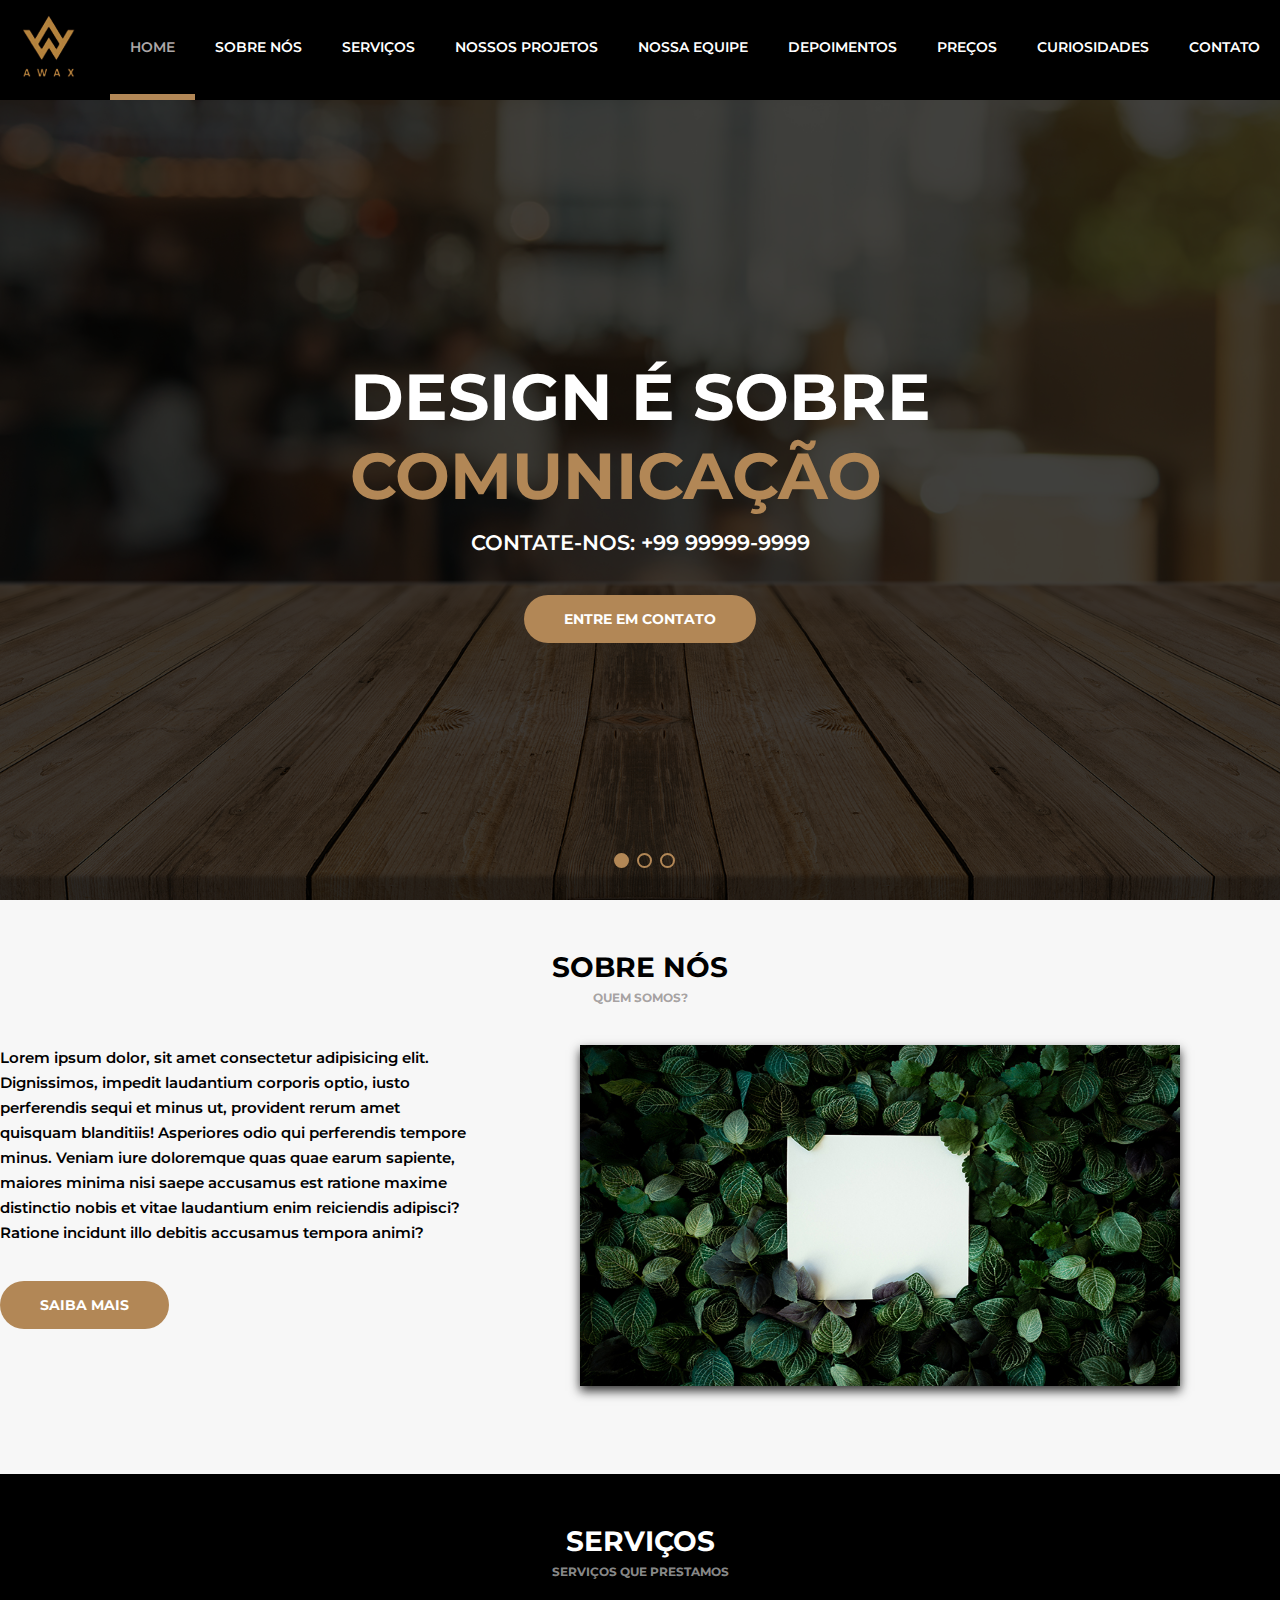
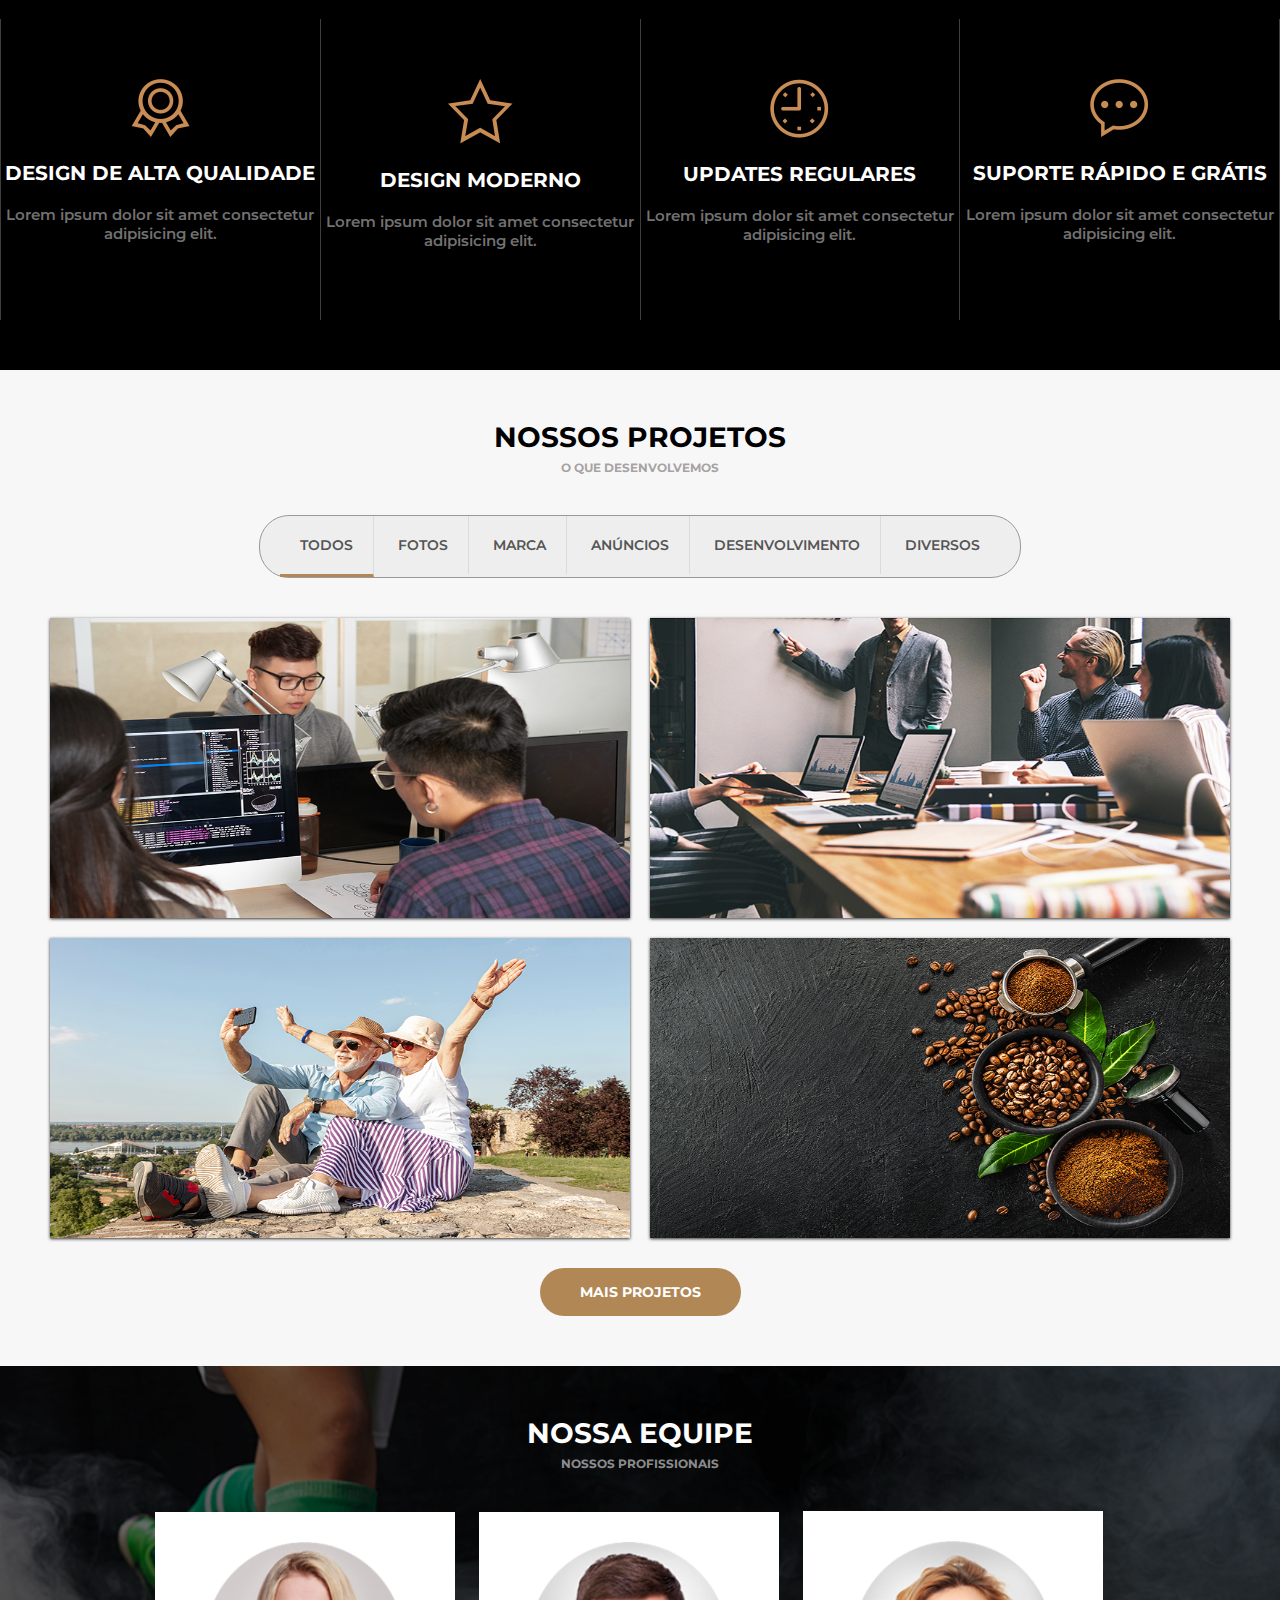
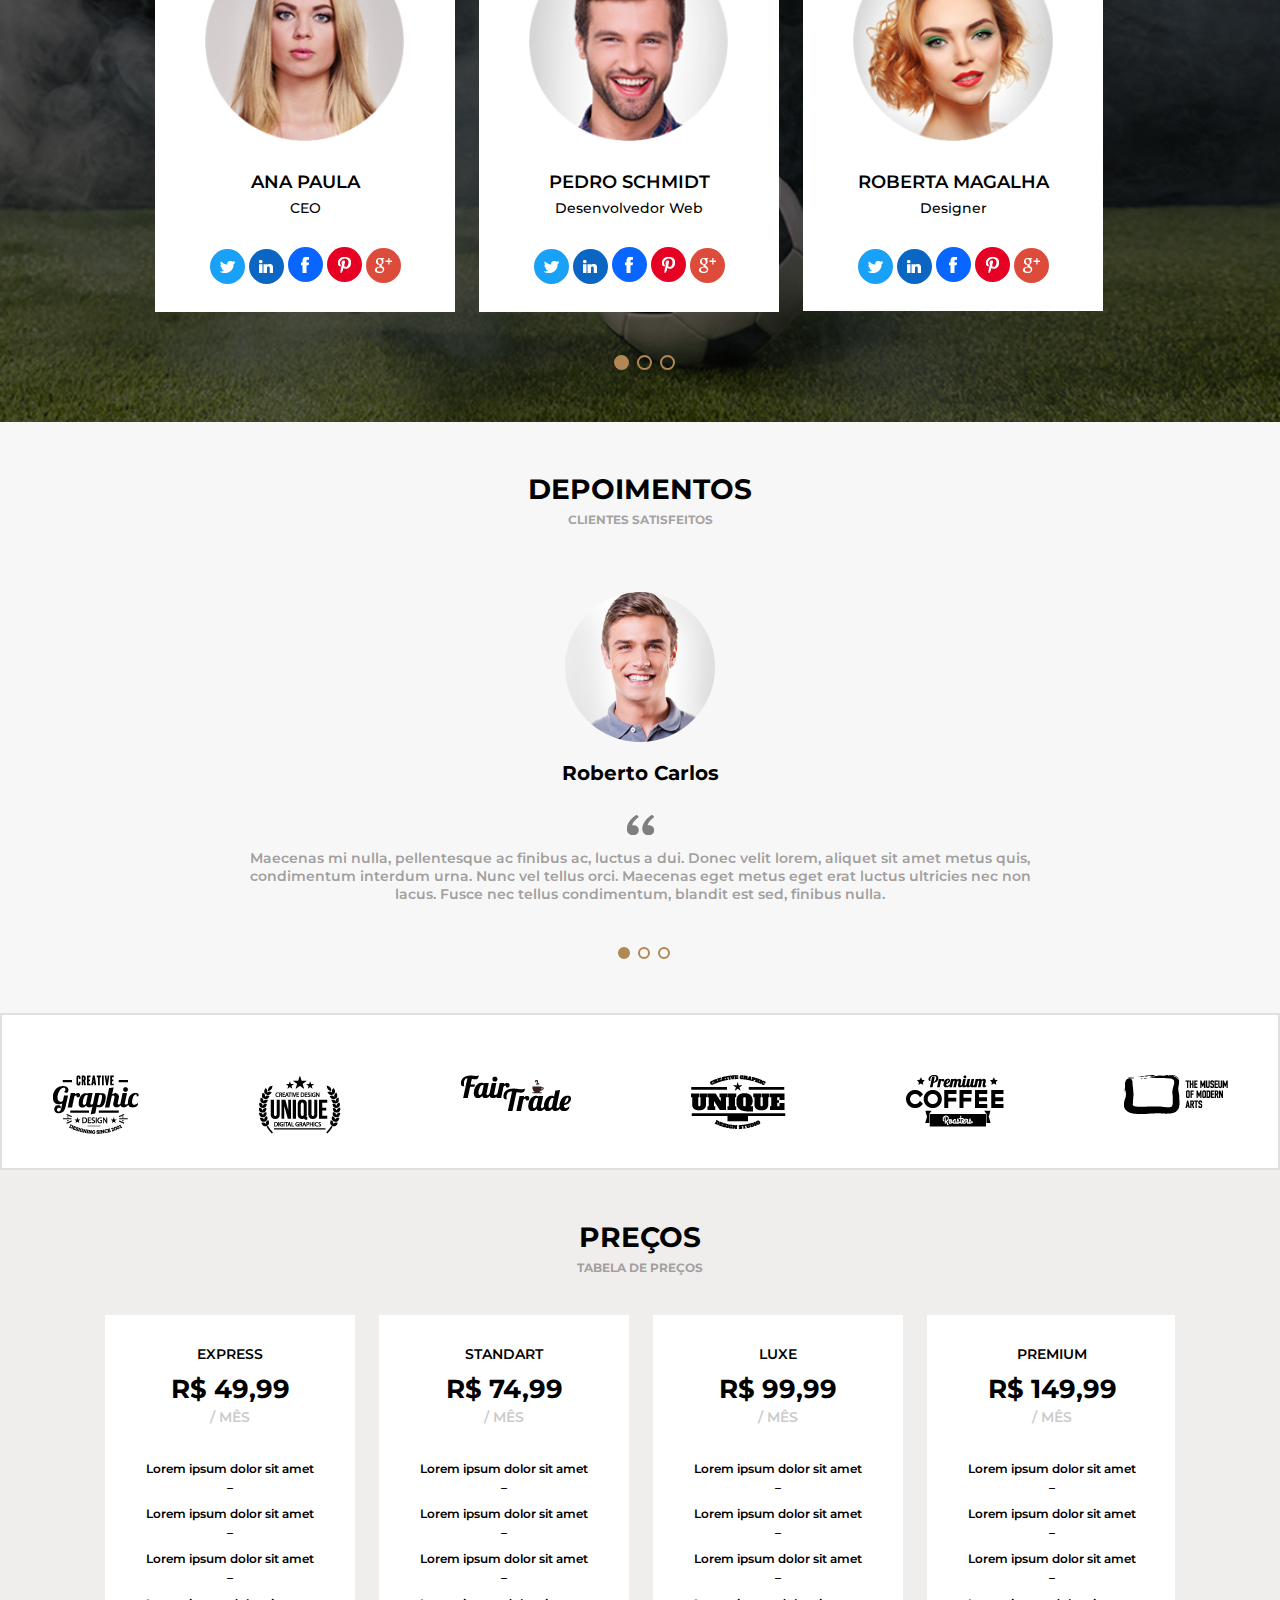
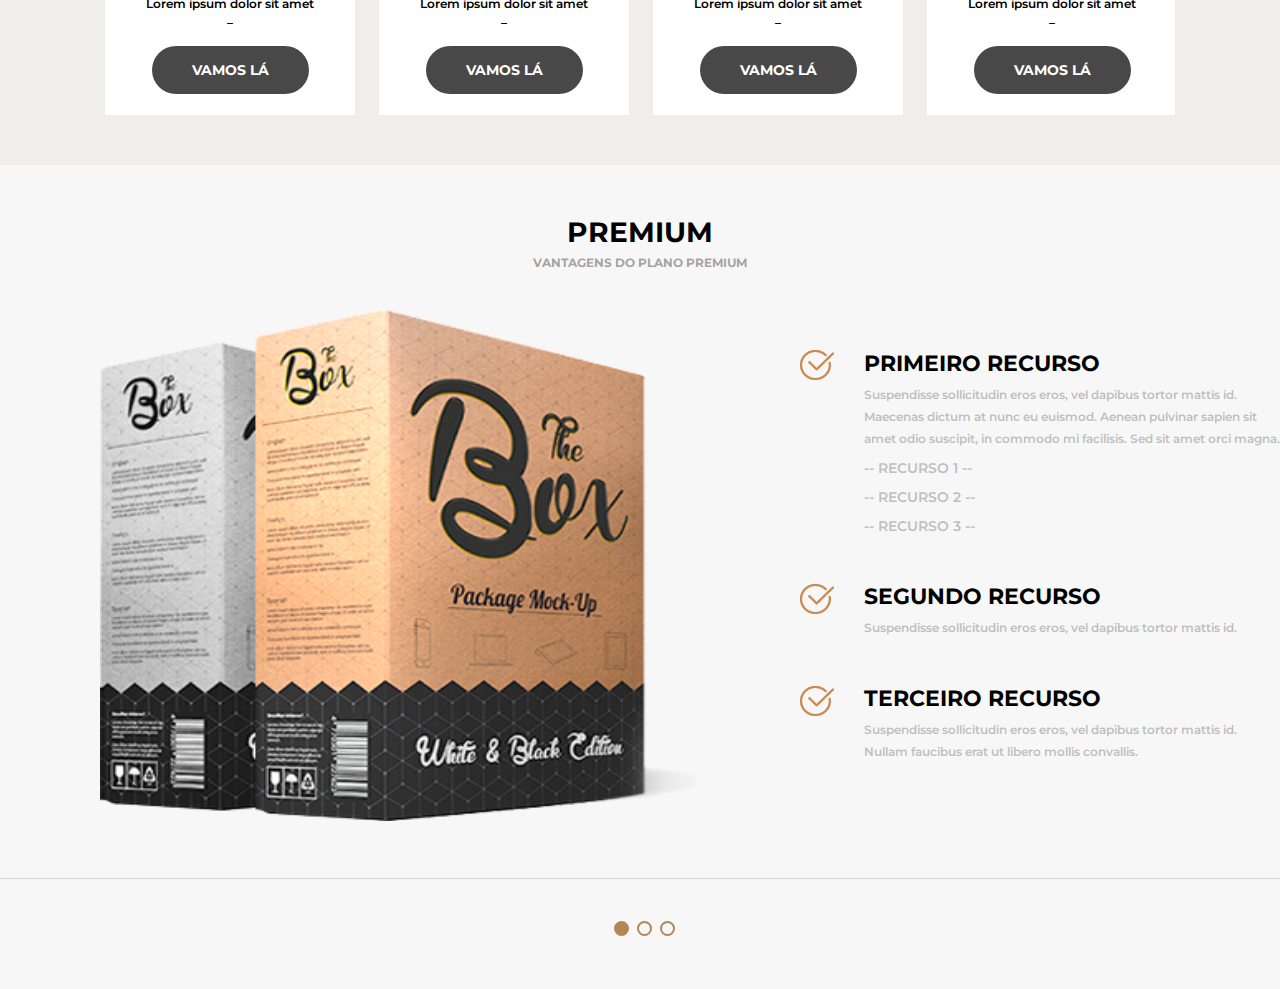
<file: src/index.html>
<!DOCTYPE html>
<html lang="pt-br">
<head>
    <meta charset="UTF-8">
    <meta name="viewport" content="width=device-width, initial-scale=1.0">
    <link href="https://fonts.googleapis.com/css2?family=Montserrat:ital,wght@0,100..900;1,100..900&display=swap" rel="stylesheet">
    <link rel="stylesheet" href="css/style.css">
    <title>AWAX</title>
</head>
<body>
    <header>
        <!--* Header *-->
        <div class="header">
            <div class="logo">
                <a href=""><img class="logoimg" src="images/complementos/logo.png" alt=""></a>
            </div>
            <div id="menu">
                <nav>
                    <ul>
                        <li class="active"><a href="#menu">Home</a></li>
                        <li><a href="#about">Sobre Nós</a></li>
                        <li><a href="#services">Serviços</a></li>
                        <li><a href="#projects">Nossos Projetos</a></li>
                        <li><a href="#team">Nossa Equipe</a></li>
                        <li><a href="#clients">Depoimentos</a></li>
                        <li><a href="#price">Preços</a></li>
                        <li><a href="">Curiosidades</a></li>
                        <li><a href="">Contato</a></li>
                    </ul>
                </nav>
            </div>
        </div>
    </header>
    <main>
        <!--* Slider *-->
        <section id="banner">
            <div class="sliders">
                <div class="slide">
                    <div class="slide-area">
                        <h1>Design é sobre <br><span>comunicação</span></br></h1>
                        <h2>Contate-Nos: +99 99999-9999</h2>
                        <a href="" class="button">Entre em Contato</a>
                    </div>
                </div>
                <div class="slide">
                    ...2
                </div>
                <div class="slide">
                    ...3
                </div>
            </div>
            <div class="sliders-pointers">
                <div class="pointer active"></div>
                <div class="pointer"></div>
                <div class="pointer"></div>
            </div>
        </section>
        <!--* About Us *-->
        <div id="about">
            <section class="default light">
                <div class="section-title">Sobre Nós</div>
                <div class="section-desc">Quem Somos?</div>
                <div class="section-body">
                    <div class="section-about">
                        <div class="section-about-left">
                            <p>Lorem ipsum dolor, sit amet consectetur adipisicing elit. Dignissimos, impedit laudantium corporis optio, iusto perferendis sequi et minus ut, provident rerum amet quisquam blanditiis! Asperiores odio qui perferendis tempore minus. Veniam iure doloremque quas quae earum sapiente, maiores minima nisi saepe accusamus est ratione maxime distinctio nobis et vitae laudantium enim reiciendis adipisci? Ratione incidunt illo debitis accusamus tempora animi?</p>
                            <br><br>
                            <a href="" class="button">Saiba Mais</a>
                        </div>
                        <div class="section-about-right">
                            <img src="images/complementos/foto1.jpg" alt="">
                        </div>
                    </div>
                </div>
            </section>
        </div>
        <!--* Services *-->
        <div id="services">
            <section class="default dark">
                <div class="section-title">Serviços</div>
                <div class="section-desc">Serviços Que Prestamos</div>
                <div class="section-body">
                    <div class="section-services">
                        <div class="section-service">
                            <img src="images/icones/medalha.png" alt="">
                            <h4>Design De Alta Qualidade</h4>
                            <p>Lorem ipsum dolor sit amet consectetur adipisicing elit.</p>
                        </div>
                        <div class="section-service">
                            <img src="images/icones/estrela.png" alt="">
                            <h4>Design Moderno</h4>
                            <p>Lorem ipsum dolor sit amet consectetur adipisicing elit.</p>
                        </div>
                        <div class="section-service">
                            <img src="images/icones/relogio.png" alt="">
                            <h4>Updates Regulares</h4>
                            <p>Lorem ipsum dolor sit amet consectetur adipisicing elit.</p>
                        </div>
                        <div class="section-service">
                            <img src="images/icones/balao.png" alt="">
                            <h4>Suporte Rápido e Grátis</h4>
                            <p>Lorem ipsum dolor sit amet consectetur adipisicing elit.</p>
                        </div>
                    </div>
                </div>
            </section>
        </div>
        <!--* Projects *-->
        <div id="projects">
            <section class="default light">
                <div class="section-title">Nossos Projetos</div>
                <div class="section-desc">O Que Desenvolvemos</div>
                <div class="section-body">
                    <div class="section-projects">
                        <div class="section-projects-filter">
                            <ul>
                                <li class="active">Todos</li>
                                <li>Fotos</li>
                                <li>Marca</li>
                                <li>Anúncios</li>
                                <li>Desenvolvimento</li>
                                <li>Diversos</li>
                            </ul>
                        </div>
                        <div class="section-projects-photos">
                            <div class="section-projects-photo">
                                <div class="section-projects-photoarea">
                                    <div class="section-projects-photoinfo">
                                        <h5>Sobre</h5>
                                        <p>Pellentesque habitant morbi tristiques.</p>
                                    </div>
                                    <img src="images/complementos/foto4.jpg" alt="">
                                </div>
                            </div>
                            <div class="section-projects-photo">
                                <div class="section-projects-photoarea">
                                    <div class="section-projects-photoinfo">
                                        <h5>Sobre</h5>
                                        <p>Pellentesque habitant morbi tristiques.</p>
                                    </div>
                                    <img src="images/complementos/foto6.jpg" alt="">
                                </div>
                            </div>
                            <div class="section-projects-photo">
                                <div class="section-projects-photoarea">
                                    <div class="section-projects-photoinfo">
                                        <h5>Sobre</h5>
                                        <p>Pellentesque habitant morbi tristiques.</p>
                                    </div>
                                    <img src="images/complementos/foto7.jpg" alt="">
                                </div>
                            </div>
                            <div class="section-projects-photo">
                                <div class="section-projects-photoarea">
                                    <div class="section-projects-photoinfo">
                                        <h5>Sobre</h5>
                                        <p>Pellentesque habitant morbi tristiques.</p>
                                    </div>
                                    <img src="images/complementos/foto3.jpg" alt="">
                                </div>
                            </div>
                        </div>
                        <a href="" class="button">Mais Projetos</a>
                    </div>
                </div>
            </section>
        </div>
        <!--* Team *-->
        <div id="team">
            <section class="default dark bg-team">
                <div class="section-team-area">
                    <div class="section-title">Nossa Equipe</div>
                    <div class="section-desc">Nossos Profissionais</div>
                    <div class="section-body">
                        <div class="section-team">
                            <div class="sliders">
                                <div class="slide">
                                    <div class="slide-area">
                                        <img class="section-team-avatar" src="images/complementos/mulher2.png" alt="">
                                        <div class="section-team-name">Ana Paula</div>
                                        <div class="section-team-role">CEO</div>
                                        <div class="section-team-social">
                                            <a class="twitter" href=""><img src="images/icones/twitter.png" alt=""></a>
                                            <a class="linkedin" href=""><img src="images/icones/linkedin.png" alt=""></a>
                                            <a class="facebook" href=""><img src="images/icones/facebook.png" alt=""></a>
                                            <a class="pinterest" href=""><img src="images/icones/pinterest.png" alt=""></a>
                                            <a class="google" href=""><img src="images/icones/googleplus.png" alt=""></a>
                                        </div>
                                    </div>
                                </div>
                                <div class="slide">
                                    <div class="slide-area">
                                        <img class="section-team-avatar" src="images/complementos/homem1.png" alt="">
                                        <div class="section-team-name">Pedro Schmidt</div>
                                        <div class="section-team-role">Desenvolvedor Web</div>
                                        <div class="section-team-social">
                                            <a class="twitter" href=""><img src="images/icones/twitter.png" alt=""></a>
                                            <a class="linkedin" href=""><img src="images/icones/linkedin.png" alt=""></a>
                                            <a class="facebook" href=""><img src="images/icones/facebook.png" alt=""></a>
                                            <a class="pinterest" href=""><img src="images/icones/pinterest.png" alt=""></a>
                                            <a class="google" href=""><img src="images/icones/googleplus.png" alt=""></a>
                                        </div>
                                    </div>
                                </div>
                                <div class="slide">
                                    <div class="slide-area">
                                        <img class="section-team-avatar" src="images/complementos/mulher1.png" alt="">
                                        <div class="section-team-name">Roberta Magalha</div>
                                        <div class="section-team-role">Designer</div>
                                        <div class="section-team-social">
                                            <a class="twitter" href=""><img src="images/icones/twitter.png" alt=""></a>
                                            <a class="linkedin" href=""><img src="images/icones/linkedin.png" alt=""></a>
                                            <a class="facebook" href=""><img src="images/icones/facebook.png" alt=""></a>
                                            <a class="pinterest" href=""><img src="images/icones/pinterest.png" alt=""></a>
                                            <a class="google" href=""><img src="images/icones/googleplus.png" alt=""></a>
                                        </div>
                                    </div>
                                </div>
                            </div>
                        </div>
                        <div class="sliders-pointers">
                            <div class="pointer active"></div>
                            <div class="pointer"></div>
                            <div class="pointer"></div>
                        </div>
                    </div>    
                </div>
            </section>
        </div>
        <!--* Clients *-->
        <div id="clients">
            <section class="default light">
                <div class="section-title">Depoimentos</div>
                <div class="section-desc">Clientes Satisfeitos</div>
                <div class="section-body">
                    <div class="section-clients">
                        <div class="section-client">
                            <img class="section-client-avatar" src="images/complementos/homem2.png" alt="">
                            <div class="section-client-name">Roberto Carlos</div>
                            <div class="section-client-icon"><img src="images/icones/quote.png" alt=""></div>
                            <div class="section-client-text">Maecenas mi nulla, pellentesque ac finibus ac, luctus a dui. Donec velit lorem, aliquet sit amet metus quis, condimentum interdum urna. Nunc vel tellus orci. Maecenas eget metus eget erat luctus ultricies nec non lacus. Fusce nec tellus condimentum, blandit est sed, finibus nulla.</div>
                        </div>
                    </div>
                    <div class="sliders-pointers">
                        <div class="pointer active"></div>
                        <div class="pointer"></div>
                        <div class="pointer"></div>
                    </div>
                </div>
            </section>
        </div>
        <!--* Sponsors *-->
        <div id="sponsors">
            <div class="section-sponsors">
                <div class="section-sponsors-brands">
                    <div class="section-sponsors-brandarea">
                        <img class="section-sponsors-brand" src="images/complementos/empresa1.png" alt="">
                    </div>
                    <div class="section-sponsor-brandarea">
                        <img class="section-sponsors-brand" src="images/complementos/empresa2.png" alt="">
                    </div>
                    <div class="section-sponsor-brandarea">
                        <img class="section-sponsors-brand" src="images/complementos/empresa3.png" alt="">
                    </div>
                    <div class="section-sponsor-brandarea">
                        <img class="section-sponsors-brand" src="images/complementos/empresa4.png" alt="">
                    </div>
                    <div class="section-sponsor-brandarea">
                        <img class="section-sponsors-brand" src="images/complementos/empresa5.png" alt="">
                    </div>
                    <div class="section-sponsor-brandarea">
                        <img class="section-sponsors-brand" src="images/complementos/empresa6.png" alt="">
                    </div>
                </div>
            </div>
        </div>
        <!--* Price *-->
        <div id="price">
            <section class="default light">
                <div class="section-price-area">
                    <div class="section-title">Preços</div>
                    <div class="section-desc">Tabela de Preços</div>
                    <div class="section-body">
                        <div class="section-price">
                            <div class="sliders">
                                <div class="slide">
                                    <div class="slide-area">
                                        <div class="section-price-name">Express</div>
                                        <div class="section-price-tag">R$ 49,99</div>
                                        <div class="section-price-duration">/ mês</div>
                                        <div class="section-price-infoarea">
                                            <div class="section-price-info">Lorem ipsum dolor sit amet <br> _</div>
                                            <div class="section-price-info">Lorem ipsum dolor sit amet <br> _</div>
                                            <div class="section-price-info">Lorem ipsum dolor sit amet <br> _</div>
                                            <div class="section-price-info">Lorem ipsum dolor sit amet <br> _</div>
                                        </div>
                                        <a href="" class="button">Vamos Lá</a>
                                    </div>
                                </div>
                                <div class="slide">
                                    <div class="slide-area">
                                        <div class="section-price-name">Standart</div>
                                        <div class="section-price-tag">R$ 74,99</div>
                                        <div class="section-price-duration">/ mês</div>
                                        <div class="section-price-infoarea">
                                            <div class="section-price-info">Lorem ipsum dolor sit amet <br> _</div>
                                            <div class="section-price-info">Lorem ipsum dolor sit amet <br> _</div>
                                            <div class="section-price-info">Lorem ipsum dolor sit amet <br> _</div>
                                            <div class="section-price-info">Lorem ipsum dolor sit amet <br> _</div>
                                        </div>
                                        <a href="" class="button">Vamos Lá</a>
                                    </div>
                                </div>
                                <div class="slide">
                                    <div class="slide-area">
                                        <div class="section-price-name">Luxe</div>
                                        <div class="section-price-tag">R$ 99,99</div>
                                        <div class="section-price-duration">/ mês</div>
                                        <div class="section-price-infoarea">
                                            <div class="section-price-info">Lorem ipsum dolor sit amet <br> _</div>
                                            <div class="section-price-info">Lorem ipsum dolor sit amet <br> _</div>
                                            <div class="section-price-info">Lorem ipsum dolor sit amet <br> _</div>
                                            <div class="section-price-info">Lorem ipsum dolor sit amet <br> _</div>
                                        </div>
                                        <a href="" class="button">Vamos Lá</a>
                                    </div>
                                </div>
                                <div class="slide">
                                    <div class="slide-area">
                                        <div class="section-price-name">Premium</div>
                                        <div class="section-price-tag">R$ 149,99</div>
                                        <div class="section-price-duration">/ mês</div>
                                        <div class="section-price-infoarea">
                                            <div class="section-price-info">Lorem ipsum dolor sit amet <br> _</div>
                                            <div class="section-price-info">Lorem ipsum dolor sit amet <br> _</div>
                                            <div class="section-price-info">Lorem ipsum dolor sit amet <br> _</div>
                                            <div class="section-price-info">Lorem ipsum dolor sit amet <br> _</div>
                                        </div>
                                        <a href="" class="button">Vamos Lá</a>
                                    </div>
                                </div>
                            </div>
                        </div>
                    </div>
                </div>
            </section>
        </div>
        <div id="premium">
            <section class="default light">
                <div class="section-title">Premium</div>
                <div class="section-desc">Vantagens do plano premium</div>
                <div class="section-body">
                    <div class="section-premium">
                        <div class="section-premium-left">
                            <img src="images/complementos/livros.png" alt="">
                        </div>
                        <div class="section-premium-middle">
                            <img src="images/icones/check.png" alt=""> <br>
                            <img src="images/icones/check.png" alt=""> <br>
                            <img src="images/icones/check.png" alt="">
                        </div>
                        <div class="section-premium-right">
                            <div class="section-premium-rightarea">
                                <h1>Primeiro Recurso</h1>
                                <p>Suspendisse sollicitudin eros eros, vel dapibus tortor mattis id. Maecenas dictum at nunc eu euismod. Aenean pulvinar sapien sit amet odio suscipit, in commodo mi facilisis. Sed sit amet orci magna.</p>
                                <p class="features">-- Recurso 1 --</p>
                                <p class="features">-- Recurso 2 --</p>
                                <p class="features">-- Recurso 3 --</p>
                            </div>
                            <div class="section-premium-rightarea">
                                <h1>Segundo Recurso</h1>
                                <p>Suspendisse sollicitudin eros eros, vel dapibus tortor mattis id.</p>
                            </div>
                            <div class="section-premium-rightarea">
                                <h1>Terceiro Recurso</h1>
                                <p>Suspendisse sollicitudin eros eros, vel dapibus tortor mattis id. Nullam faucibus erat ut libero mollis convallis.</p>
                            </div>
                        </div>
                    </div>
                    <div class="sliders-pointers">
                        <div class="pointer active"></div>
                        <div class="pointer"></div>
                        <div class="pointer"></div>
                    </div>
                </div>
            </section>
        </div>
    </main>
</body>
</html>
</file>
<file: src/css/style.css>
/** Global **/

* {
    margin: 0px;
    padding: 0px;
    box-sizing: border-box;
}

body {
    font-family: "Montserrat", Arial, Helvetica, sans-serif;
    font-size: 14px;
    overflow-x: hidden;
}

.button {
    display: inline-block;
    color: white;
    text-decoration: none;
    text-transform: uppercase;
    font-weight: bold;
    background-color: #B28756;
    padding: 15px 40px;
    border-radius: 50px;
    margin-top: 40px;
}

.button:hover {
    display: inline-block;
    color: rgb(189, 186, 186);
    background-color: #806445;
}


/** Header **/

header {
    height: 100px;
    background-color: black;
}

.header {
    max-width: 1600px;
    height: 100px;
    margin: auto;
    display: flex;
    align-items: center;
}

.logo {
    width: 100px;
}

.logoimg {
    width: 100px;
    height: 100px;
}

#menu {
    flex: 1;
    display: flex;
    justify-content: flex-end;
}

#menu ul, #menu li {
    list-style: none;
}

#menu ul {
    display: flex;
}

#menu li a {
    color: white;
    text-decoration: none;
    text-transform: uppercase;
    font-weight: 600;
    padding-left: 20px;
    padding-right: 20px;
    height: 100px;
    display: flex;
    align-items: center;
    border-bottom: 6px solid black;
}

#menu li a:hover, #menu .active a {
    border-bottom: 6px solid #B28756;
    color: rgb(172, 167, 167);
    transition: 0.3s;
}


/** Slider **/

#banner {
    height: calc(100vh - 100px);
    background-color: #333;
    background-image: url(../images/complementos/bg.jpg);
    background-size: cover;
    background-position: bottom;
    overflow: hidden;
}

#banner .sliders {
    width: 1000vw;
    height: 100%;
}

#banner .slide {
    width: 100vw;
    height: 100%;
    display: inline-block;
    background-color: rgba(0, 0, 0, 0.75);
}

#banner .slide-area {
    height: 100%;
    display: flex;
    align-items: center;
    justify-content: center;
    color: white;
    flex-direction: column;
}

#banner h1 {
    text-transform: uppercase;
    font-size:65px;
    font-weight: bold;
}

#banner h1 span {
    color: #B28756;
}

#banner h2 {
    margin-top: 15px;
    text-transform: uppercase;
    font-weight: 600;
}

#banner .sliders-pointers {
    width: 100vw;
    height: 20px;
    position: absolute;
    margin-top: -50px;
    display: flex;
    justify-content: center;
    align-items: center;
}

#banner .pointer {
    width: 15px;
    height: 15px;
    border: 2px solid #B28756;
    border-radius: 8px;
    margin-left: 8px;
    cursor: pointer;
}

#banner .pointer.active {
    background-color: #B28756;
}


/** About Us **/

.default {
    padding-top: 50px;
    padding-bottom: 50px;
}

.default.light {background-color: #F7F7F7;}
.default.light .section-title,  .default.light .section-body {color: black;}
.default.light .section-desc {color: rgba(119, 114, 114, 0.651);}
.default.dark {background-color: #000000;}
.default.dark .section-title, .default.dark .section-body {color: rgb(255, 255, 255);}
.default.dark .section-desc {color: rgba(255, 255, 255, 0.548);}

.default .section-title, .default .section-desc {
    text-align: center;
    font-weight: bold;
    text-transform: uppercase;
}

.default .section-title{
    font-size: 28px;
}

.default .section-desc{
    margin-top: 6px;
    margin-bottom: 40px;
    font-size: 12px;
}

.default .section-body {
    max-width: 1600px;
    margin: auto;
    min-height: 80px;
    font-weight: 600;
}

.section-about {
    display: flex;
}

.section-about-left  {
    flex: 1;
}

.section-about-left p {
    line-height: 25px;
    font-size: 15px;
}

.section-about-right {
    width: 800px;
    text-align: center;
}

.section-about-right img {
    width: 600px;
    box-shadow: 0px 5px 10px #333;
    height: 90%;
}

.section-about-left .button {
    margin-top: 0px;
}


/** Services **/

.section-services {
    display: flex;
}

.section-service {
    flex: 1;
    text-align: center;
    border-right: 1px solid rgba(255, 255, 255, 0.247);
}

.section-service img {
    margin-top: 60px;
}

.section-service:first-child {
    border-left: 1px solid rgba(255, 255, 255, 0.247);
}

.section-service h4 {
    margin-top: 20px;
    margin-bottom: 20px;
    text-transform: uppercase;
    font-size: 20px;
}

.section-service p {
    margin-bottom: 70px;
    font-size: 15px;
    color: #cccccc8f;
}


/** Projects **/

.section-projects {
    display: flex;
    flex-direction: column;
    align-items: center;
}

.section-projects-filter {
    border: 1px solid #999;
    background-color: #EEE;
    border-radius: 30px;
    display: inline-block;
    padding: 0px 20px;
}

.section-projects-filter ul, .section-projects-filter li {
    list-style: none;
}

.section-projects-filter li {
    display: inline-block;
    padding: 20px;
    text-transform: uppercase;
    font-size: 14px;
    border-right: 1px solid #cccccc8f;
    color: #555;
    cursor: pointer;
}

.section-projects-filter li:last-child {
    border-right: 0px solid #cccccc8f;
}

.section-projects-filter li:hover, .section-projects-filter .active {
    border-bottom: 3px solid #B28756;
}

.section-projects-photos {
    width: 100vw;
    max-width: 1600px;
    display: flex;
    flex-wrap: wrap;
    justify-content: center;
    margin-top: 30px;
}

.section-projects-photo {
    width: 600px;
}

.section-projects-photoarea {
    margin: 10px;
    width: 580px;
    height: 300px;
}

.section-projects-photoarea img {
    width: inherit;
    height: inherit;
    box-shadow: 0px 1px 3px #333;
}

.section-projects-photoinfo {
    position: absolute;
    background-color: #00000050;
    width: inherit;
    height: inherit;
    display: none;
    flex-direction: column;
    justify-content: center;
    align-items: center;
    color: white;
}

.section-projects-photoinfo h5 {
    font-size: 36px;
    text-transform: uppercase;
    font-weight: 600;
}

.section-projects-photoarea:hover .section-projects-photoinfo {
    display: flex;
}

.section-projects a {
    margin-top: 20px;
}


/** Our Team **/

.bg-team {
    background-image: url(../images/complementos/foto9.jpg);
    background-size: cover;
    background-position: center;
    padding: 0px;
}

.section-team {
    overflow: hidden;
    max-width: 970px;
    margin: auto;
}

.section-team-area {
    background-color: #00000095;
    padding-top: 50px;
    padding-bottom: 50px;
}

#team .sliders {
    width: 1000vw;
    height: 100%;
}

#team .slide {
    width: 300px;
    height: 100%;
    min-height: 400px;
    display: inline-block;
    background-color: rgb(255, 255, 255);
    margin-right: 20px;
}

#team .slide-area {
    height: 100%;
    display: flex;
    align-items: center;
    justify-content: center;
    color: black;
    flex-direction: column;
}

#team .sliders-pointers {
    margin-top: 40px;
    height: 20px;
    display: flex;
    justify-content: center;
    align-items: center;
}

#team .pointer {
    width: 15px;
    height: 15px;
    border: 2px solid #B28756;
    border-radius: 8px;
    margin-left: 8px;
    cursor: pointer;
}

#team .pointer.active {
    background-color: #B28756;
}

.section-team-avatar {
    width: 200px;
    height: auto;
    margin: 30px;
}

.section-team-name {
    text-transform: uppercase;
    font-size: 18px;
}

.section-team-role {
    font-weight: 500;
    padding-top: 6px;
    font-size: 14px;
}

.section-team-social {
    margin-top: 20px;
}

.section-team-social a {
    display: inline-flex;
    justify-content: center;
    align-items: center;
    width: 35px;
    height: 35px;
    background-color: rgba(128, 128, 128, 0.548);
    border-radius: 50%;
    margin-top: 10px;
}

a.twitter {background-color: #19A1F8;}
a.linkedin {background-color: #0A66C2;}
a.facebook {background-color: #0866FF;}
a.pinterest {background-color: #E60023;}
a.google {background-color: #DD4B3B;}


/** Clients **/

.section-clients {
    max-width: 1600px;
    display: flex;
    flex-direction: column;
    align-items: center;
    text-align: center;
}

.section-client-avatar {
    margin-top: 25px;
}

.section-client-name {
    margin-top: 15px;
    margin-bottom: 30px;
    font-weight: bold;
    font-size: 20px;
}

.section-client-text {
    margin-top: 10px;
    color: #9c9a9af6;
    max-width: 800px;
}

#clients .sliders-pointers {
    margin-top: 40px;
    height: 20px;
    display: flex;
    justify-content: center;
    align-items: center;
}

#clients .pointer {
    width: 12px;
    height: 12px;
    border: 2px solid #B28756;
    border-radius: 8px;
    margin-left: 8px;
    cursor: pointer;
}

#clients .pointer.active {
    background-color: #B28756;
}


/** Sponsors **/

#sponsors {
    border: 2px solid #cac7c791;
}

.section-sponsors {
    display: flex;
    flex-direction: column;
    align-items: center;
    margin-top: 30px;
    margin-bottom: 30px;
}

.section-sponsors-brands {
    width: 100vw;
    max-width: 1600px;
    display: flex;
    justify-content: center;
    margin-top: 30px;
}

.section-sponsors-brand {
    padding-left: 60px;
    padding-right: 60px;
}


/** Price **/

#price .default{
    padding-top: 0px;
    padding-bottom: 0px;
}

.section-price {
    overflow: hidden;
    max-width: 1070px;
    margin: auto;
}

.section-price-area {
    background-color: #e9e5e58f;
    padding-top: 50px;
    padding-bottom: 50px;
}

#price .sliders {
    width: 1000vw;
    height: 100%;
}

#price .slide {
    width: 250px;
    height: 100%;
    min-height: 400px;
    display: inline-block;
    background-color: rgb(255, 255, 255);
    margin-right: 20px;
}

#price .slide-area {
    height: 100%;
    display: flex;
    align-items: center;
    justify-content: center;
    flex-direction: column;
    color: black;
}

.section-price-name {
    text-transform: uppercase;
    font-size: 14px;
    font-weight: 600;
    padding-top: 30px;
}

.section-price-tag {
    font-weight: 700;
    padding-top: 10px;
    font-size: 26px;
}

.section-price-duration {
    color: #a09e9e8c;
    text-transform: uppercase;
    padding-top: 3px;
}

.section-price-infoarea {
    font-size: 12px;
    padding-top: 20px;
    text-align: center;
}

.section-price-info {
    padding-top: 15px;
}

#price .button {
    background-color: rgba(5, 5, 5, 0.733);
    margin-top: 20px;
}

#price .button:hover {
    background-color: #B28756;
    color: white;
}


/** Premium **/

.section-premium {
    display: flex;
    border-bottom: 1px solid #d4d2d2;
}

.section-premium-left {
    width: 800px;
    text-align: center;
}

.section-premium-left img {
    width: 600px;
    height: 90%;
}

.section-premium-middle img:first-child {
    margin-bottom: 200px;
}

.section-premium-middle img:last-child {
    margin-top: 68px;
}

.section-premium-rightarea, .section-premium-middle {
    margin-top: 40px;
}

.section-premium-right  {
    flex: 1;
}

.section-premium-rightarea  {
    margin-bottom: 46px;
}

.section-premium-right h1 {
    align-items: center;
    font-size: 22px;
    margin-left: 30px;
    text-transform: uppercase;
}

.section-premium-right p {
    max-width: 500px;
    padding-top: 7px;
    margin-left: 30px;
    font-size: 12px;
    line-height: 22px;
    color: #9e9c9c9f;
}

p.features {
    text-transform: uppercase;
    font-size: 14px;
}

#premium .sliders-pointers {
    margin-top: 40px;
    height: 20px;
    display: flex;
    justify-content: center;
    align-items: center;
}

#premium .pointer {
    width: 15px;
    height: 15px;
    border: 2px solid #B28756;
    border-radius: 8px;
    margin-left: 8px;
    cursor: pointer;
}

#premium .pointer.active {
    background-color: #B28756;
}
</file>
